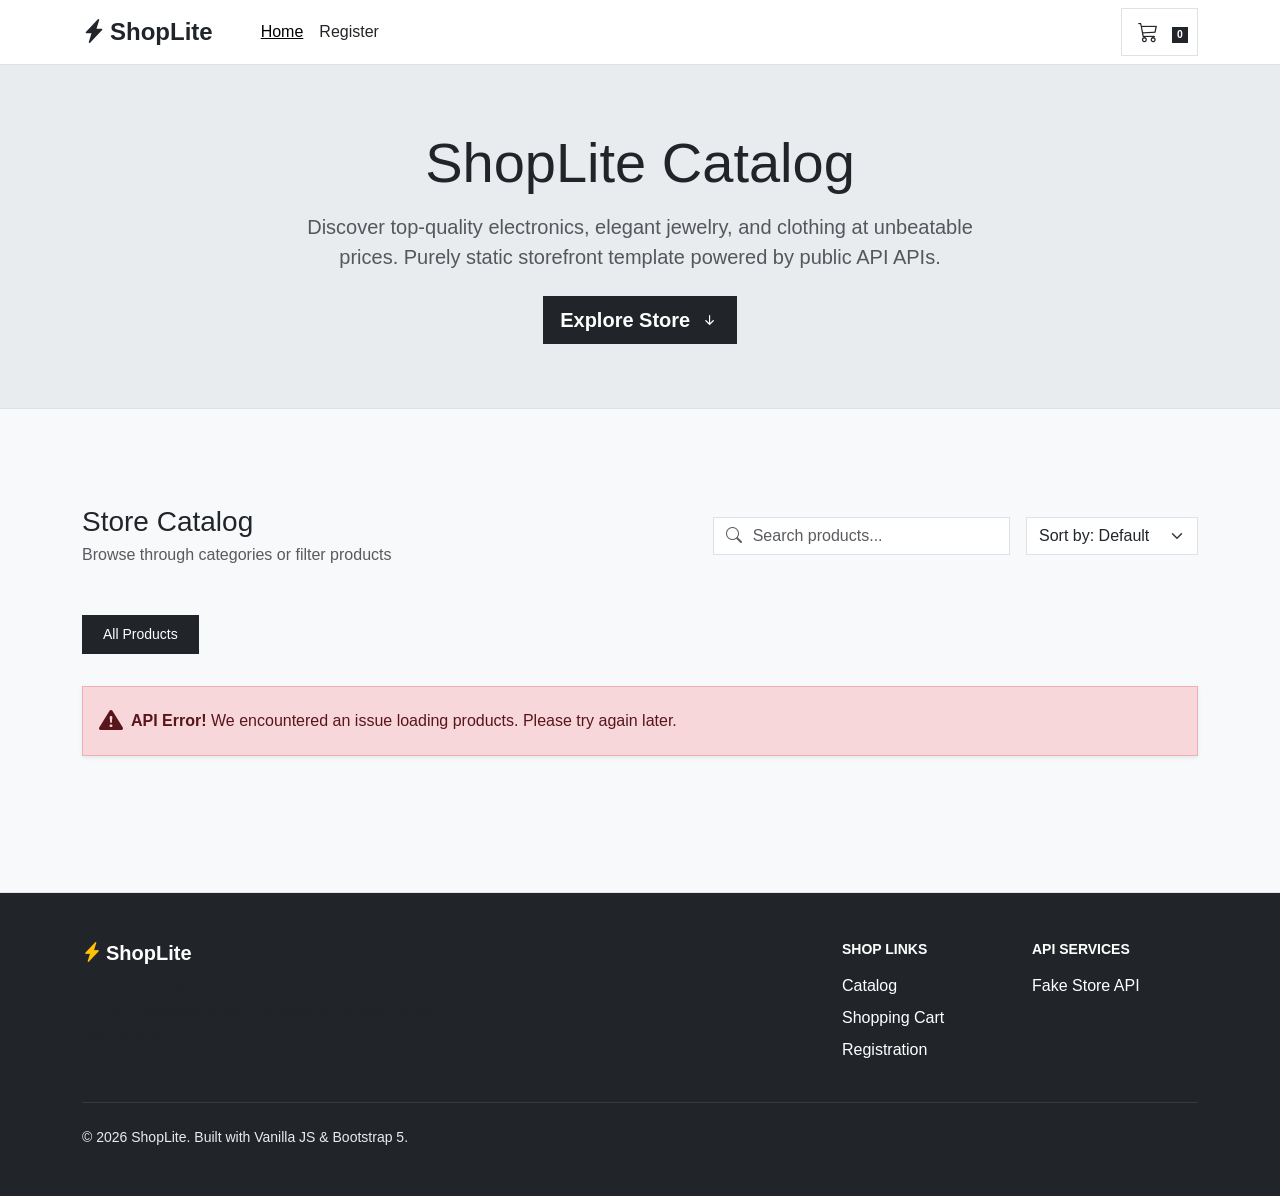
<file: index.html>
<!DOCTYPE html>
<html lang="en">
<head>
  <meta charset="UTF-8">
  <meta name="viewport" content="width=device-width, initial-scale=1.0">
  <title>ShopLite | Home</title>
  <meta name="description" content="ShopLite - A lightweight premium client-side e-commerce storefront. Browse our catalog and purchase products.">
  <!-- Bootstrap 5 CSS CDN -->
  <link href="https://cdn.jsdelivr.net/npm/bootstrap@5.3.0/dist/css/bootstrap.min.css" rel="stylesheet" integrity="sha384-9ndCyUaIbzAi2FUVXJi0CjmCapSmO7SnpJef0486qhLnuZ2cdeRhO02iuK6FUUVM" crossorigin="anonymous">
  <!-- Bootstrap Icons CDN -->
  <link rel="stylesheet" href="https://cdn.jsdelivr.net/npm/bootstrap-icons@1.10.5/font/bootstrap-icons.css">
  <!-- Custom CSS stylesheet -->
  <link rel="stylesheet" href="css/style.css">
</head>
<body>

  <!-- Shared Custom Header/Navbar -->
  <header>
    <nav class="navbar navbar-expand-lg navbar-light navbar-custom">
      <div class="container">
        <!-- Logo Link -->
        <a class="navbar-brand navbar-brand-custom" href="index.html">
          <i class="bi bi-lightning-charge-fill me-1"></i>ShopLite
        </a>
        
        <!-- Toggle Button for Mobile Screens -->
        <button class="navbar-toggler" type="button" data-bs-toggle="collapse" data-bs-target="#shopLiteNav" aria-controls="shopLiteNav" aria-expanded="false" aria-label="Toggle navigation">
          <span class="navbar-toggler-icon"></span>
        </button>

        <!-- Navbar Links & Controls -->
        <div class="collapse navbar-collapse" id="shopLiteNav">
          <ul class="navbar-nav me-auto mb-2 mb-lg-0 ms-lg-4">
            <li class="nav-item">
              <a class="nav-link nav-link-custom active" aria-current="page" href="index.html">Home</a>
            </li>
            <li class="nav-item">
              <a class="nav-link nav-link-custom" href="register.html">Register</a>
            </li>
          </ul>
          
          <!-- Action Buttons / Cart Trigger -->
          <div class="d-flex align-items-center gap-3">
            <a href="cart.html" class="btn btn-outline-custom cart-badge-container" id="cartBtn" aria-label="Shopping Cart">
              <i class="bi bi-cart3 fs-5"></i>
              <span class="cart-badge badge rounded-pill" id="cartBadge">0</span>
            </a>
          </div>
        </div>
      </div>
    </nav>
  </header>

  <!-- Main Content Area -->
  <main>
    <!-- Hero / Banner Section -->
    <section class="hero-section text-center">
      <div class="container">
        <h1 class="display-4 mb-3">ShopLite Catalog</h1>
        <p class="lead text-muted mb-4 mx-auto" style="max-width: 700px;">Discover top-quality electronics, elegant jewelry, and clothing at unbeatable prices. Purely static storefront template powered by public API APIs.</p>
        <a href="#catalog" class="btn btn-primary-custom btn-lg">
          Explore Store <i class="bi bi-arrow-down-short ms-1"></i>
        </a>
      </div>
    </section>

    <!-- Catalog Section -->
    <section id="catalog" class="py-5">
      <div class="container">
        <div class="row mb-5 align-items-center">
          <div class="col-lg-4 col-md-5 mb-3 mb-md-0">
            <h2 class="h3 mb-1">Store Catalog</h2>
            <p class="text-muted mb-0">Browse through categories or filter products</p>
          </div>
          <div class="col-lg-8 col-md-7">
            <!-- Search & Sort Row -->
            <div class="row g-3 justify-content-md-end">
              <div class="col-md-6 col-lg-5">
                <div class="input-group">
                  <span class="input-group-text bg-white border-end-0 text-muted"><i class="bi bi-search"></i></span>
                  <input type="search" id="searchInput" class="form-control border-start-0 ps-0" placeholder="Search products..." aria-label="Search products">
                </div>
              </div>
              <div class="col-md-4 col-lg-3">
                <select class="form-select" id="sortSelect" aria-label="Sort products">
                  <option value="default" selected>Sort by: Default</option>
                  <option value="price-low">Price: Low to High</option>
                  <option value="price-high">Price: High to Low</option>
                </select>
              </div>
            </div>
          </div>
        </div>

        <!-- Filter Category Pills -->
        <div class="filter-container" id="categoryFilterContainer">
          <button class="filter-pill active" data-category="all">All Products</button>
          <!-- Dynamic category pills will be loaded here -->
        </div>

        <!-- Feedback Alert Containers (Error or Empty States) -->
        <div class="alert alert-danger d-none shadow-sm mb-4" id="errorAlert" role="alert">
          <div class="d-flex align-items-center">
            <i class="bi bi-exclamation-triangle-fill fs-4 me-2"></i>
            <div>
              <strong>API Error!</strong> We encountered an issue loading products. Please try again later.
            </div>
          </div>
        </div>

        <!-- Empty search results -->
        <div class="text-center py-5 d-none" id="emptyResults">
          <i class="bi bi-search-heart text-muted display-4"></i>
          <p class="lead mt-3">No products match your search query.</p>
          <button class="btn btn-outline-custom" id="resetFiltersBtn">Reset Filters</button>
        </div>

        <!-- Dynamic Product Catalog Grid (Initially showing skeletons) -->
        <div class="product-grid" id="productGrid">
          <!-- Skeletons placeholders rendered dynamically by JS or static fallback during load -->
          <div class="skeleton-card">
            <div class="skeleton skeleton-image"></div>
            <div class="skeleton skeleton-text"></div>
            <div class="skeleton skeleton-text-short"></div>
            <div class="skeleton skeleton-price"></div>
            <div class="skeleton skeleton-btn"></div>
          </div>
          <div class="skeleton-card">
            <div class="skeleton skeleton-image"></div>
            <div class="skeleton skeleton-text"></div>
            <div class="skeleton skeleton-text-short"></div>
            <div class="skeleton skeleton-price"></div>
            <div class="skeleton skeleton-btn"></div>
          </div>
          <div class="skeleton-card">
            <div class="skeleton skeleton-image"></div>
            <div class="skeleton skeleton-text"></div>
            <div class="skeleton skeleton-text-short"></div>
            <div class="skeleton skeleton-price"></div>
            <div class="skeleton skeleton-btn"></div>
          </div>
        </div>

        <!-- Pagination controls -->
        <nav aria-label="Product navigation" class="mt-5">
          <ul class="pagination justify-content-center" id="paginationContainer">
            <!-- Render pagination buttons dynamically -->
          </ul>
        </nav>
      </div>
    </section>
  </main>

  <!-- Shared Custom Footer -->
  <footer class="footer-custom mt-auto">
    <div class="container">
      <div class="row g-4">
        <div class="col-md-6 col-lg-4">
          <h5 class="text-white mb-3"><i class="bi bi-lightning-charge-fill text-warning me-1"></i>ShopLite</h5>
          <p class="small text-muted">A beautiful vanilla Javascript e-commerce storefront template, designed for frontend fundamental training and assessments.</p>
        </div>
        <div class="col-6 col-md-3 col-lg-2 ms-lg-auto">
          <h6 class="text-white text-uppercase mb-3 small fw-bold">Shop Links</h6>
          <ul class="list-unstyled">
            <li class="mb-2"><a href="index.html">Catalog</a></li>
            <li class="mb-2"><a href="cart.html">Shopping Cart</a></li>
            <li class="mb-2"><a href="register.html">Registration</a></li>
          </ul>
        </div>
        <div class="col-6 col-md-3 col-lg-2">
          <h6 class="text-white text-uppercase mb-3 small fw-bold">API Services</h6>
          <ul class="list-unstyled mb-0">
            <li class="mb-2"><a href="https://fakestoreapi.com" target="_blank" rel="noopener">Fake Store API</a></li>
          </ul>
        </div>
      </div>
      <hr class="my-4 border-secondary opacity-25">
      <div class="row align-items-center">
        <div class="col-md-6 text-center text-md-start small">
          &copy; 2026 ShopLite. Built with Vanilla JS & Bootstrap 5.
        </div>
      </div>
    </div>
  </footer>

  <!-- Bootstrap 5 JavaScript Bundle (contains Popper) CDN -->
  <script src="https://cdn.jsdelivr.net/npm/bootstrap@5.3.0/dist/js/bootstrap.bundle.min.js" integrity="sha384-geWF76RCwLtnZ8qwWowPQNguL3RmwHVBC9FhGdlKrxdiJJigb/j/68SIy3Te4Bkz" crossorigin="anonymous"></script>
  <!-- Modular Custom JS files -->
  <script src="js/api.js"></script>
  <script src="js/cart.js"></script>
  <script src="js/home.js"></script>
</body>
</html>
</file>
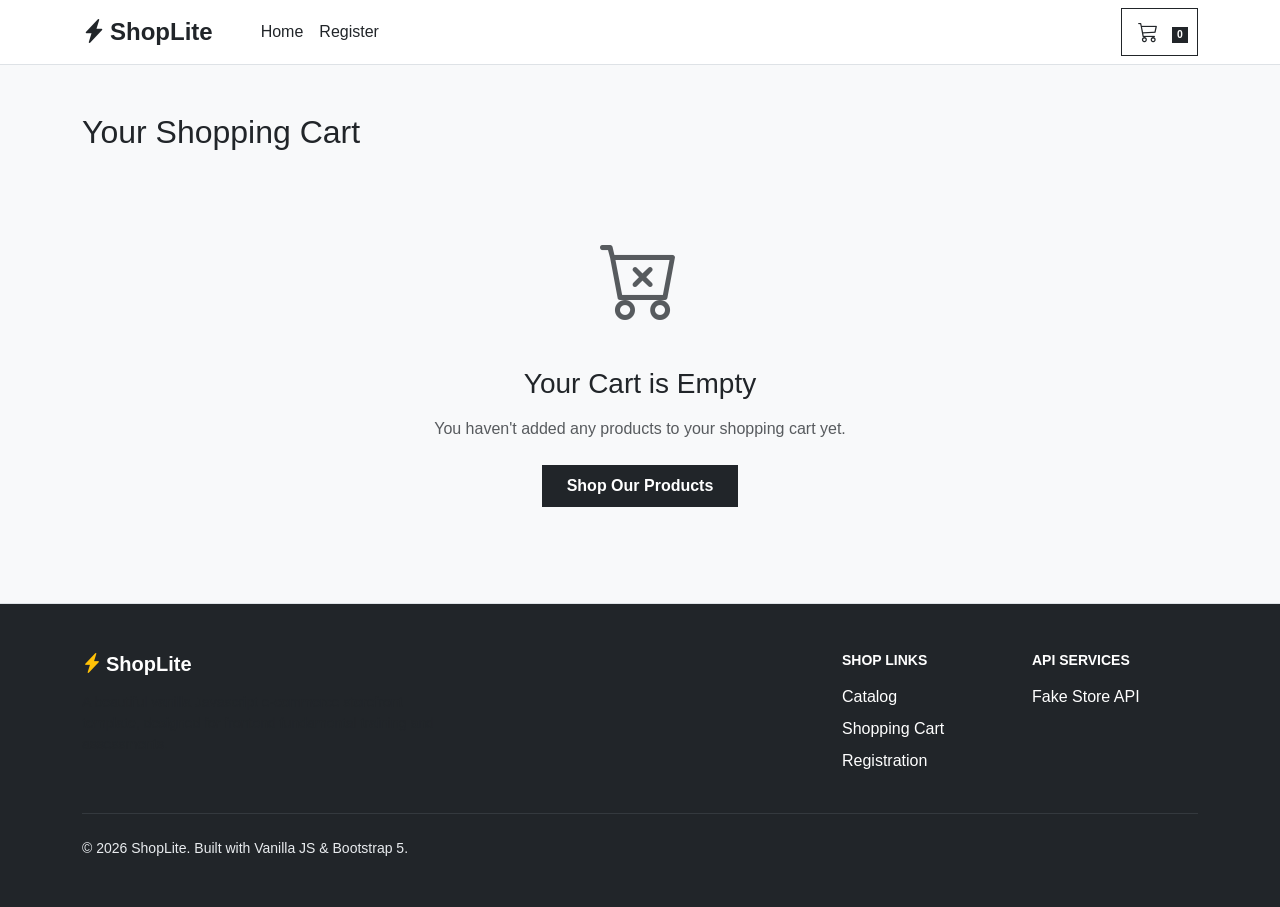
<file: cart.html>
<!DOCTYPE html>
<html lang="en">
<head>
  <meta charset="UTF-8">
  <meta name="viewport" content="width=device-width, initial-scale=1.0">
  <title>ShopLite | Shopping Cart</title>
  <!-- Bootstrap 5 CSS CDN -->
  <link href="https://cdn.jsdelivr.net/npm/bootstrap@5.3.0/dist/css/bootstrap.min.css" rel="stylesheet" integrity="sha384-9ndCyUaIbzAi2FUVXJi0CjmCapSmO7SnpJef0486qhLnuZ2cdeRhO02iuK6FUUVM" crossorigin="anonymous">
  <!-- Bootstrap Icons CDN -->
  <link rel="stylesheet" href="https://cdn.jsdelivr.net/npm/bootstrap-icons@1.10.5/font/bootstrap-icons.css">
  <!-- Custom CSS stylesheet -->
  <link rel="stylesheet" href="css/style.css">
</head>
<body>

  <!-- Shared Custom Header/Navbar -->
  <header>
    <nav class="navbar navbar-expand-lg navbar-light navbar-custom">
      <div class="container">
        <!-- Logo Link -->
        <a class="navbar-brand navbar-brand-custom" href="index.html">
          <i class="bi bi-lightning-charge-fill me-1"></i>ShopLite
        </a>
        
        <!-- Toggle Button for Mobile Screens -->
        <button class="navbar-toggler" type="button" data-bs-toggle="collapse" data-bs-target="#shopLiteNav" aria-controls="shopLiteNav" aria-expanded="false" aria-label="Toggle navigation">
          <span class="navbar-toggler-icon"></span>
        </button>

        <!-- Navbar Links & Controls -->
        <div class="collapse navbar-collapse" id="shopLiteNav">
          <ul class="navbar-nav me-auto mb-2 mb-lg-0 ms-lg-4">
            <li class="nav-item">
              <a class="nav-link nav-link-custom" href="index.html">Home</a>
            </li>
            <li class="nav-item">
              <a class="nav-link nav-link-custom" href="register.html">Register</a>
            </li>
          </ul>
          
          <!-- Action Buttons / Cart Trigger -->
          <div class="d-flex align-items-center gap-3">
            <a href="cart.html" class="btn btn-outline-custom cart-badge-container active" id="cartBtn" aria-label="Shopping Cart">
              <i class="bi bi-cart3 fs-5"></i>
              <span class="cart-badge badge rounded-pill" id="cartBadge">0</span>
            </a>
          </div>
        </div>
      </div>
    </nav>
  </header>

  <!-- Main Content Area -->
  <main class="py-5">
    <div class="container">
      <h1 class="h2 mb-4">Your Shopping Cart</h1>

      <!-- Cart Layout (Grid containing Cart list and Summary sidebar) -->
      <div class="row g-4" id="cartLayoutContainer">
        
        <!-- Left Side: Cart Items List -->
        <div class="col-lg-8" id="cartItemsSection">
          <!-- Dynamic Cart Item rows will render inside this container -->
          <div id="cartItemsContainer">
            <!-- Loading state indicator -->
            <div class="text-center py-5">
              <div class="spinner-border text-primary" role="status">
                <span class="visually-hidden">Loading cart...</span>
              </div>
            </div>
          </div>
        </div>

        <!-- Right Side: Order Summary Panel -->
        <div class="col-lg-4 d-none" id="orderSummarySection">
          <div class="card border-1 shadow-sm p-4 bg-white rounded-3">
            <h3 class="h5 border-bottom pb-3 mb-3 fw-bold">Order Summary</h3>
            
            <div class="d-flex justify-content-between mb-2 small text-muted">
              <span>Subtotal</span>
              <span id="cartSubtotal">$0.00</span>
            </div>
            
            <div class="d-flex justify-content-between mb-2 small text-muted">
              <span>Estimated Tax (10%)</span>
              <span id="cartTax">$0.00</span>
            </div>
            
            <div class="d-flex justify-content-between mb-3 small text-muted">
              <span>Shipping</span>
              <span class="text-success fw-medium">Free</span>
            </div>
            
            <hr class="my-3 text-muted opacity-25">

            <div class="d-flex justify-content-between mb-4">
              <strong class="text-secondary">Estimated Total</strong>
              <strong class="text-primary h5 mb-0" id="cartTotal">$0.00</strong>
            </div>

            <button type="button" class="btn btn-primary-custom w-100 py-3 shadow-sm mb-3" id="btnCheckout">
              Proceed to Checkout <i class="bi bi-credit-card ms-1"></i>
            </button>
            
            <a href="index.html" class="btn btn-outline-custom w-100 py-2">
              Continue Shopping
            </a>
          </div>
        </div>
      </div>

      <!-- Empty State Container -->
      <div class="text-center py-5 d-none" id="cartEmptyState">
        <div class="mb-4">
          <i class="bi bi-cart-x text-muted" style="font-size: 5rem;"></i>
        </div>
        <h2 class="h3 mb-3">Your Cart is Empty</h2>
        <p class="text-muted mb-4">You haven't added any products to your shopping cart yet.</p>
        <a href="index.html" class="btn btn-primary-custom px-4 py-2">
          Shop Our Products
        </a>
      </div>

    </div>
  </main>

  <!-- Shared Custom Footer -->
  <footer class="footer-custom mt-auto">
    <div class="container">
      <div class="row g-4">
        <div class="col-md-6 col-lg-4">
          <h5 class="text-white mb-3"><i class="bi bi-lightning-charge-fill text-warning me-1"></i>ShopLite</h5>
          <p class="small text-muted">A beautiful vanilla Javascript e-commerce storefront template, designed for frontend fundamental training and assessments.</p>
        </div>
        <div class="col-6 col-md-3 col-lg-2 ms-lg-auto">
          <h6 class="text-white text-uppercase mb-3 small fw-bold">Shop Links</h6>
          <ul class="list-unstyled">
            <li class="mb-2"><a href="index.html">Catalog</a></li>
            <li class="mb-2"><a href="cart.html">Shopping Cart</a></li>
            <li class="mb-2"><a href="register.html">Registration</a></li>
          </ul>
        </div>
        <div class="col-6 col-md-3 col-lg-2">
          <h6 class="text-white text-uppercase mb-3 small fw-bold">API Services</h6>
          <ul class="list-unstyled mb-0">
            <li class="mb-2"><a href="https://fakestoreapi.com" target="_blank" rel="noopener">Fake Store API</a></li>
          </ul>
        </div>
      </div>
      <hr class="my-4 border-secondary opacity-25">
      <div class="row align-items-center">
        <div class="col-md-6 text-center text-md-start small">
          &copy; 2026 ShopLite. Built with Vanilla JS & Bootstrap 5.
        </div>
      </div>
    </div>
  </footer>

  <!-- Bootstrap 5 JavaScript Bundle CDN -->
  <script src="https://cdn.jsdelivr.net/npm/bootstrap@5.3.0/dist/js/bootstrap.bundle.min.js" integrity="sha384-geWF76RCwLtnZ8qwWowPQNguL3RmwHVBC9FhGdlKrxdiJJigb/j/68SIy3Te4Bkz" crossorigin="anonymous"></script>
  <!-- Modular Custom JS files -->
  <script src="js/api.js"></script>
  <script src="js/cart.js"></script>
</body>
</html>
</file>
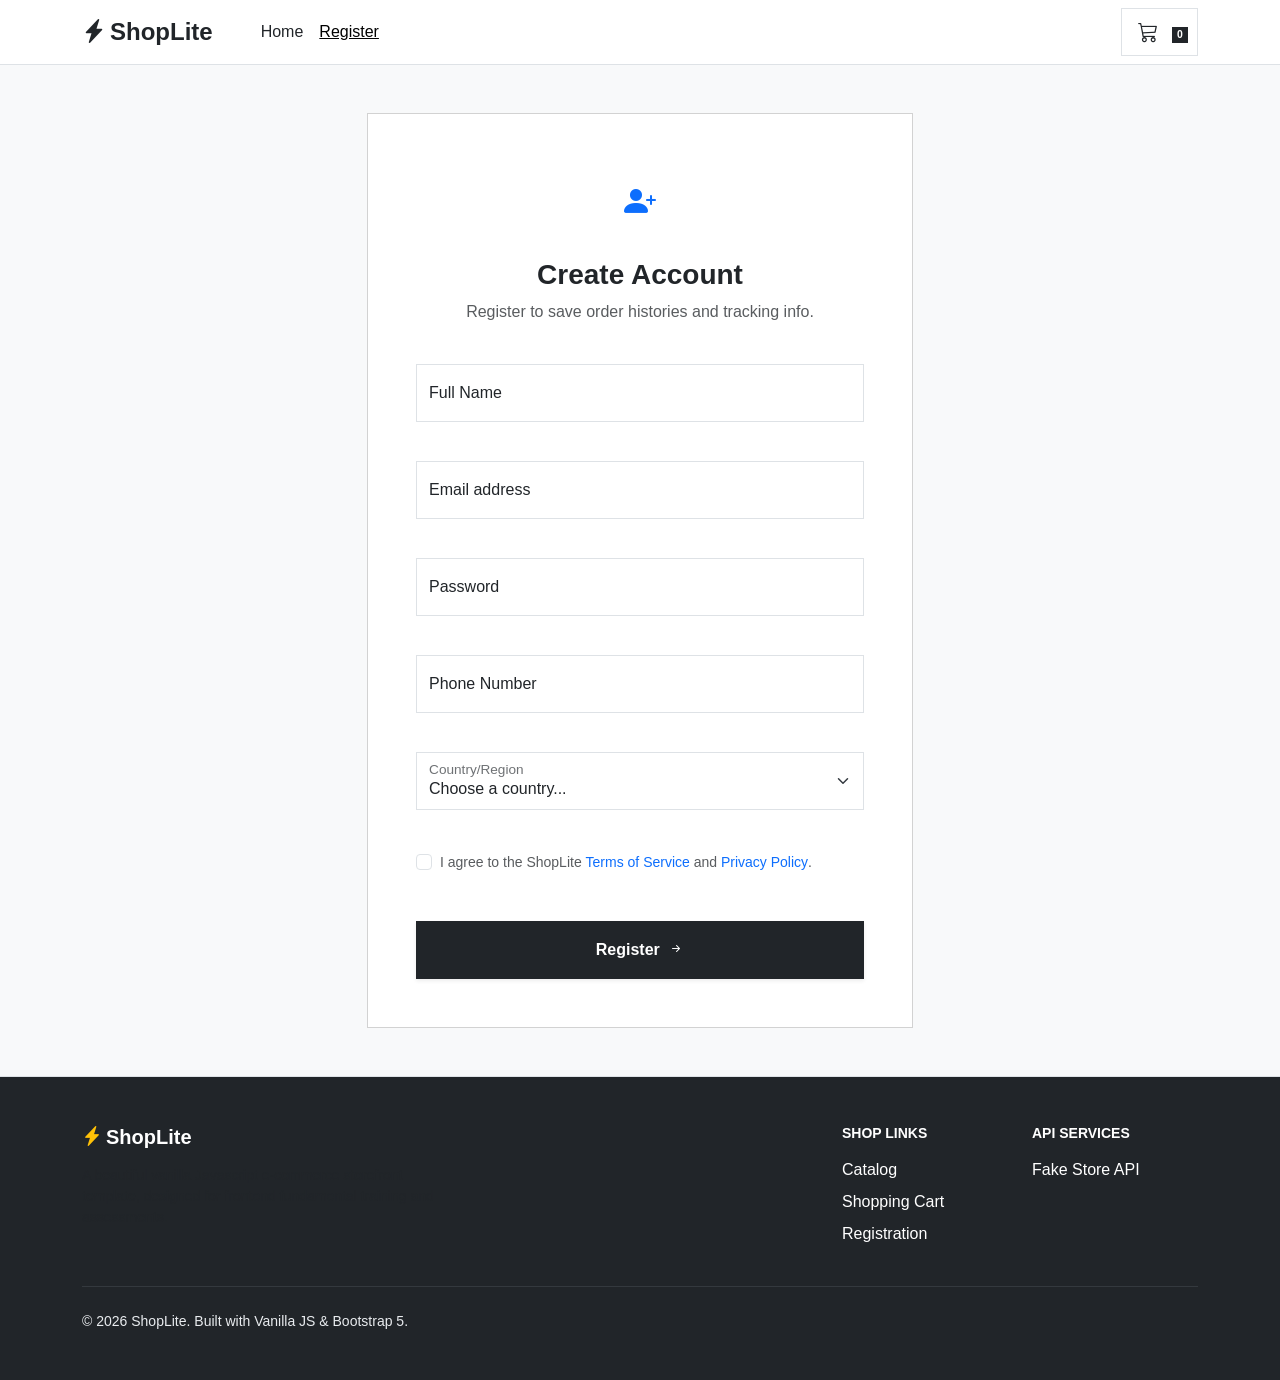
<file: register.html>
<!DOCTYPE html>
<html lang="en">
<head>
  <meta charset="UTF-8">
  <meta name="viewport" content="width=device-width, initial-scale=1.0">
  <title>ShopLite | Account Registration</title>
  <!-- Bootstrap 5 CSS CDN -->
  <link href="https://cdn.jsdelivr.net/npm/bootstrap@5.3.0/dist/css/bootstrap.min.css" rel="stylesheet" integrity="sha384-9ndCyUaIbzAi2FUVXJi0CjmCapSmO7SnpJef0486qhLnuZ2cdeRhO02iuK6FUUVM" crossorigin="anonymous">
  <!-- Bootstrap Icons CDN -->
  <link rel="stylesheet" href="https://cdn.jsdelivr.net/npm/bootstrap-icons@1.10.5/font/bootstrap-icons.css">
  <!-- Custom CSS stylesheet -->
  <link rel="stylesheet" href="css/style.css">
</head>
<body>

  <!-- Shared Custom Header/Navbar -->
  <header>
    <nav class="navbar navbar-expand-lg navbar-light navbar-custom">
      <div class="container">
        <!-- Logo Link -->
        <a class="navbar-brand navbar-brand-custom" href="index.html">
          <i class="bi bi-lightning-charge-fill me-1"></i>ShopLite
        </a>
        
        <!-- Toggle Button for Mobile Screens -->
        <button class="navbar-toggler" type="button" data-bs-toggle="collapse" data-bs-target="#shopLiteNav" aria-controls="shopLiteNav" aria-expanded="false" aria-label="Toggle navigation">
          <span class="navbar-toggler-icon"></span>
        </button>

        <!-- Navbar Links & Controls -->
        <div class="collapse navbar-collapse" id="shopLiteNav">
          <ul class="navbar-nav me-auto mb-2 mb-lg-0 ms-lg-4">
            <li class="nav-item">
              <a class="nav-link nav-link-custom" href="index.html">Home</a>
            </li>
            <li class="nav-item">
              <a class="nav-link nav-link-custom active" aria-current="page" href="register.html">Register</a>
            </li>
          </ul>
          
          <!-- Action Buttons / Cart Trigger -->
          <div class="d-flex align-items-center gap-3">
            <a href="cart.html" class="btn btn-outline-custom cart-badge-container" id="cartBtn" aria-label="Shopping Cart">
              <i class="bi bi-cart3 fs-5"></i>
              <span class="cart-badge badge rounded-pill" id="cartBadge">0</span>
            </a>
          </div>
        </div>
      </div>
    </nav>
  </header>

  <!-- Main Content Area -->
  <main class="py-5 d-flex align-items-center">
    <div class="container">
      <div class="row justify-content-center">
        <div class="col-md-8 col-lg-6">
          <div class="card border-1 shadow-md bg-white rounded-3 p-4 p-md-5">
            <div class="text-center mb-4">
              <div class="d-inline-block p-3 bg-indigo-subtle text-primary rounded-circle mb-3">
                <i class="bi bi-person-plus-fill fs-2"></i>
              </div>
              <h1 class="h3 fw-bold">Create Account</h1>
              <p class="text-muted">Register to save order histories and tracking info.</p>
            </div>

            <!-- Success Message Alert -->
            <div class="alert alert-success d-none mb-4 shadow-sm" id="successAlert" role="alert">
              <div class="d-flex align-items-center">
                <i class="bi bi-check-circle-fill fs-4 me-2"></i>
                <div>
                  <strong>Registration Successful!</strong> Welcome to ShopLite. Your account has been created. Redirecting to home...
                </div>
              </div>
            </div>

            <!-- Registration Form -->
            <form id="registrationForm" novalidate>
              
              <!-- Full Name Field -->
              <div class="form-floating mb-3">
                <input type="text" class="form-control" id="fullName" placeholder="John Doe" required>
                <label for="fullName">Full Name</label>
                <span class="validation-error" id="fullNameError"></span>
              </div>

              <!-- Email Field -->
              <div class="form-floating mb-3">
                <input type="email" class="form-control" id="email" placeholder="name@example.com" required>
                <label for="email">Email address</label>
                <span class="validation-error" id="emailError"></span>
              </div>

              <!-- Password Field -->
              <div class="form-floating mb-3">
                <input type="password" class="form-control" id="password" placeholder="Password" required>
                <label for="password">Password</label>
                <span class="validation-error" id="passwordError"></span>
                <div class="progress mt-2 d-none" id="passwordStrengthBar" style="height: 6px;">
                  <div class="progress-bar" role="progressbar" style="width: 0%" aria-valuenow="0" aria-valuemin="0" aria-valuemax="100"></div>
                </div>
                <small class="text-muted d-none" id="passwordFeedback"></small>
              </div>

              <!-- Phone Field -->
              <div class="form-floating mb-3">
                <input type="tel" class="form-control" id="phone" placeholder="0123456789" required>
                <label for="phone">Phone Number</label>
                <span class="validation-error" id="phoneError"></span>
              </div>

              <!-- Country/City Selection -->
              <div class="form-floating mb-3">
                <select class="form-select" id="country" aria-label="Country select" required>
                  <option value="" disabled selected>Choose a country...</option>
                  <option value="US">United States</option>
                  <option value="VN">Vietnam</option>
                  <option value="UK">United Kingdom</option>
                  <option value="SG">Singapore</option>
                  <option value="JP">Japan</option>
                </select>
                <label for="country">Country/Region</label>
                <span class="validation-error" id="countryError"></span>
              </div>

              <!-- Terms & Conditions Checkbox -->
              <div class="mb-4">
                <div class="form-check">
                  <input class="form-check-input" type="checkbox" id="termsCheck" required>
                  <label class="form-check-label text-muted small" for="termsCheck">
                    I agree to the ShopLite <a href="#" class="text-primary fw-medium text-decoration-none">Terms of Service</a> and <a href="#" class="text-primary fw-medium text-decoration-none">Privacy Policy</a>.
                  </label>
                </div>
                <span class="validation-error" id="termsCheckError"></span>
              </div>

              <!-- Submit Button -->
              <button type="submit" class="btn btn-primary-custom w-100 py-3 shadow-sm" id="btnRegister">
                Register <i class="bi bi-arrow-right-short ms-1"></i>
              </button>
            </form>
          </div>
        </div>
      </div>
    </div>
  </main>

  <!-- Shared Custom Footer -->
  <footer class="footer-custom mt-auto">
    <div class="container">
      <div class="row g-4">
        <div class="col-md-6 col-lg-4">
          <h5 class="text-white mb-3"><i class="bi bi-lightning-charge-fill text-warning me-1"></i>ShopLite</h5>
          <p class="small text-muted">A beautiful vanilla Javascript e-commerce storefront template, designed for frontend fundamental training and assessments.</p>
        </div>
        <div class="col-6 col-md-3 col-lg-2 ms-lg-auto">
          <h6 class="text-white text-uppercase mb-3 small fw-bold">Shop Links</h6>
          <ul class="list-unstyled">
            <li class="mb-2"><a href="index.html">Catalog</a></li>
            <li class="mb-2"><a href="cart.html">Shopping Cart</a></li>
            <li class="mb-2"><a href="register.html">Registration</a></li>
          </ul>
        </div>
        <div class="col-6 col-md-3 col-lg-2">
          <h6 class="text-white text-uppercase mb-3 small fw-bold">API Services</h6>
          <ul class="list-unstyled mb-0">
            <li class="mb-2"><a href="https://fakestoreapi.com" target="_blank" rel="noopener">Fake Store API</a></li>
          </ul>
        </div>
      </div>
      <hr class="my-4 border-secondary opacity-25">
      <div class="row align-items-center">
        <div class="col-md-6 text-center text-md-start small">
          &copy; 2026 ShopLite. Built with Vanilla JS & Bootstrap 5.
        </div>
      </div>
    </div>
  </footer>

  <!-- Bootstrap 5 JavaScript Bundle CDN -->
  <script src="https://cdn.jsdelivr.net/npm/bootstrap@5.3.0/dist/js/bootstrap.bundle.min.js" integrity="sha384-geWF76RCwLtnZ8qwWowPQNguL3RmwHVBC9FhGdlKrxdiJJigb/j/68SIy3Te4Bkz" crossorigin="anonymous"></script>
  <!-- Modular Custom JS files -->
  <script src="js/cart.js"></script>
  <script src="js/register.js"></script>
</body>
</html>
</file>
<file: css/style.css>
:root {
  --primary: #212529;
  --primary-hover: #000000;
  --primary-light: #e9ecef;
  --secondary: #212529;
  --accent: #495057;
  --success: #198754;
  --danger: #dc3545;
  --light-bg: #f8f9fa;
  --white: #ffffff;
  --text-dark: #212529;
  --text-muted: #6c757d;
  --border-color: #dee2e6;

  --shadow-sm: none;
  --shadow-md: none;
  --shadow-lg: none;
  --transition: none; /* Remove smooth transitions to make it feel simple, immediate, and manual */
  --radius-sm: 0px;
  --radius-md: 0px;
  --radius-lg: 0px;
}

/* --- Global Reset & System Font --- */
body {
  font-family: -apple-system, BlinkMacSystemFont, "Segoe UI", Roboto, "Helvetica Neue", Arial, sans-serif;
  background-color: var(--light-bg);
  color: var(--text-dark);
  min-height: 100vh;
  display: flex;
  flex-direction: column;
}

main {
  flex: 1 0 auto;
}

/* --- Typography --- */
h1,
h2,
h3,
h4,
h5,
h6 {
  font-weight: 700;
  color: var(--secondary);
}

/* --- Flat Custom Navbar --- */
.navbar-custom {
  background: var(--white);
  border-bottom: 1px solid var(--border-color);
  position: sticky;
  top: 0;
  z-index: 1000;
}

.navbar-brand-custom {
  font-weight: 800;
  font-size: 1.5rem;
  color: var(--primary) !important;
  text-decoration: none;
}

.nav-link-custom {
  font-weight: 500;
  color: var(--text-dark) !important;
  padding: 0.5rem 1rem;
}

.nav-link-custom:hover,
.nav-link-custom.active {
  color: var(--primary-hover) !important;
  text-decoration: underline;
}

/* --- Custom Cart Badge --- */
.cart-badge-container {
  position: relative;
}

.cart-badge {
  position: absolute;
  top: -6px;
  right: -8px;
  font-size: 0.65rem;
  padding: 0.25em 0.5em;
  background-color: var(--primary);
  color: white;
  border: 1px solid var(--white);
}

/* --- Simplified Flat Banner Section --- */
.hero-section {
  background-color: var(--primary-light);
  padding: 4rem 0;
  border-bottom: 1px solid var(--border-color);
  margin-bottom: 3rem;
}

/* --- Flat Product Cards --- */
.product-grid {
  display: grid;
  grid-template-columns: repeat(auto-fill, minmax(260px, 1fr));
  gap: 2rem;
}

.product-card {
  background: var(--white);
  border: 1px solid var(--border-color);
  display: flex;
  flex-direction: column;
  height: 100%;
}

.product-card:hover {
  border-color: var(--primary);
}

.product-card-img-container {
  position: relative;
  height: 220px;
  padding: 1.5rem;
  background-color: #ffffff;
  display: flex;
  align-items: center;
  justify-content: center;
  overflow: hidden;
  border-bottom: 1px solid var(--border-color);
}

.product-card-img-container a {
  display: flex;
  align-items: center;
  justify-content: center;
  width: 100%;
  height: 100%;
}

.product-card-img {
  max-width: 100%;
  max-height: 100%;
  object-fit: contain;
}

.product-card-body {
  padding: 1.25rem;
  display: flex;
  flex-direction: column;
  flex-grow: 1;
}

.product-card-category {
  font-size: 0.75rem;
  text-transform: uppercase;
  letter-spacing: 0.05em;
  color: var(--text-muted);
  margin-bottom: 0.5rem;
  font-weight: 600;
}

.product-card-title {
  font-size: 0.95rem;
  font-weight: 600;
  line-height: 1.4;
  margin-bottom: 0.75rem;
  display: -webkit-box;
  -webkit-line-clamp: 2;
  -webkit-box-orient: vertical;
  overflow: hidden;
  height: 2.7rem;
  color: var(--secondary);
}

.product-card-price-row {
  margin-top: auto;
  display: flex;
  justify-content: space-between;
  align-items: center;
}

.product-card-price {
  font-size: 1.25rem;
  font-weight: 700;
  color: var(--primary);
}

.product-card-actions {
  display: grid;
  grid-template-columns: 1fr 1fr;
  gap: 0.5rem;
  margin-top: 1rem;
}

/* --- Custom Flat Buttons --- */
.btn-primary-custom {
  background-color: var(--primary);
  border: 1px solid var(--primary);
  color: var(--white);
  font-weight: 600;
  padding: 0.5rem 1rem;
}

.btn-primary-custom:hover {
  background-color: var(--primary-hover);
  border-color: var(--primary-hover);
  color: var(--white);
}

.btn-outline-custom {
  background-color: transparent;
  border: 1px solid var(--border-color);
  color: var(--text-dark);
  font-weight: 600;
  padding: 0.5rem 1rem;
}

.btn-outline-custom:hover {
  background-color: var(--primary-light);
  border-color: var(--primary);
  color: var(--primary);
}

/* --- Filter Category Pills --- */
.filter-container {
  display: flex;
  gap: 0.75rem;
  flex-wrap: wrap;
  margin-bottom: 2rem;
}

.filter-pill {
  padding: 0.5rem 1.25rem;
  background-color: var(--white);
  border: 1px solid var(--border-color);
  font-weight: 500;
  font-size: 0.875rem;
  cursor: pointer;
  text-transform: capitalize;
}

.filter-pill:hover,
.filter-pill.active {
  background-color: var(--primary);
  border-color: var(--primary);
  color: var(--white);
}

/* --- Flat Loading Skeletons --- */
.skeleton-card {
  background: var(--white);
  border: 1px solid var(--border-color);
  padding: 1.25rem;
  display: flex;
  flex-direction: column;
  height: 400px;
}

.skeleton {
  background-color: var(--primary-light);
  animation: loading-pulse 1.5s infinite ease-in-out;
}

.skeleton-image {
  height: 200px;
  width: 100%;
  margin-bottom: 1.25rem;
}

.skeleton-text {
  height: 1rem;
  width: 80%;
  margin-bottom: 0.75rem;
}

.skeleton-text-short {
  height: 1rem;
  width: 40%;
  margin-bottom: 1.5rem;
}

.skeleton-price {
  height: 1.5rem;
  width: 30%;
  margin-bottom: 1rem;
}

.skeleton-btn {
  height: 2.25rem;
  width: 100%;
}

@keyframes loading-pulse {
  0% {
    opacity: 0.6;
  }
  50% {
    opacity: 1;
  }
  100% {
    opacity: 0.6;
  }
}

/* --- Footer --- */
.footer-custom {
  background-color: var(--primary);
  color: var(--primary-light);
  padding: 3rem 0;
  border-top: 1px solid var(--border-color);
}

.footer-custom a {
  color: var(--white);
  text-decoration: none;
}

.footer-custom a:hover {
  text-decoration: underline;
}

/* --- Details Page Styling --- */
.detail-img-container {
  background: var(--white);
  border: 1px solid var(--border-color);
  padding: 3rem;
  height: 500px;
  display: flex;
  align-items: center;
  justify-content: center;
}

.detail-img {
  max-height: 100%;
  max-width: 100%;
  object-fit: contain;
}

/* --- Cart Styles --- */
.cart-item-row {
  background: var(--white);
  border: 1px solid var(--border-color);
  padding: 1.25rem;
  margin-bottom: 1rem;
}

.cart-qty-btn {
  width: 32px;
  height: 32px;
  border: 1px solid var(--border-color);
  background-color: var(--white);
  display: flex;
  align-items: center;
  justify-content: center;
  font-weight: bold;
  cursor: pointer;
}

.cart-qty-btn:hover {
  background-color: var(--primary-light);
  border-color: var(--primary);
}

/* --- Register Form Validation Feedback --- */
.form-floating>.form-control:focus {
  border-color: var(--primary);
  box-shadow: none;
}

.validation-error {
  color: var(--danger);
  font-size: 0.8rem;
  margin-top: 0.25rem;
  min-height: 1.2rem;
  display: block;
}

.is-invalid-custom {
  border-color: var(--danger) !important;
}

.is-valid-custom {
  border-color: var(--success) !important;
}

/* Hide number input spinners/arrows globally for custom steppers */
input[type=number]::-webkit-inner-spin-button,
input[type=number]::-webkit-outer-spin-button {
  -webkit-appearance: none;
  margin: 0;
}

input[type=number] {
  -moz-appearance: textfield;
}

/* Sharp corners override for Bootstrap elements to remove "generated by AI" curved style */
.btn,
.card,
.form-control,
.form-select,
.badge,
.pagination .page-link,
.filter-pill,
.navbar,
.progress,
.progress-bar,
.input-group-text,
.alert,
.cart-qty-btn {
  border-radius: 0px !important;
}

/* --- Media Queries for Extra Responsiveness --- */
@media (max-width: 576px) {
  .hero-section {
    padding: 3rem 0;
    text-align: center;
  }

  .product-grid {
    grid-template-columns: 1fr;
    gap: 1.5rem;
  }

  .detail-img-container {
    height: 300px;
    padding: 1.5rem;
  }
}
</file>
